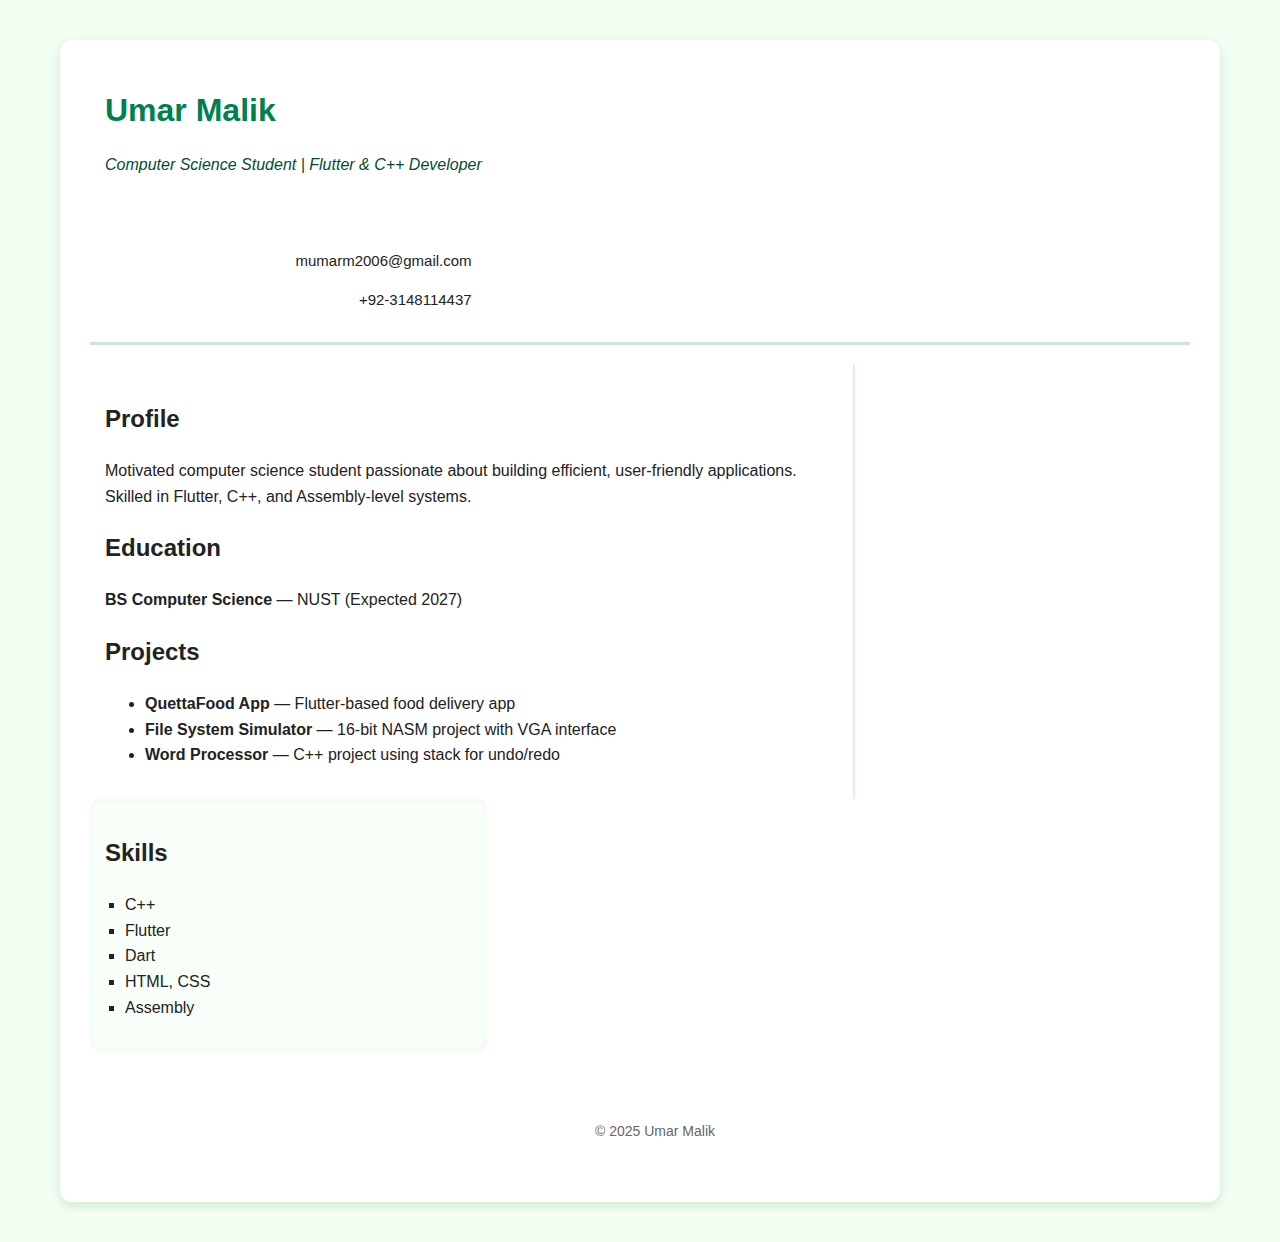
<file: index.html>
<!DOCTYPE html>
<html lang="en">
<head>
  <meta charset="UTF-8">
  <meta name="viewport" content="width=device-width, initial-scale=1.0">
  <title>Umar Malik - Resume</title>
  <link rel="stylesheet" href="lab5.css">
</head>

<body>
  <div class="container">
    <!-- Header Section -->
    <header class="row header">
      <div class="col-8 col-md-6">
        <h1>Umar Malik</h1>
        <p><em>Computer Science Student | Flutter & C++ Developer</em></p>
      </div>
      <div class="col-4 col-md-6 contact">
        <p>mumarm2006@gmail.com</p>
        <p>+92-3148114437</p>
      </div>
    </header>

    <!-- Main Content -->
    <section class="row">
      <!-- Left Column -->
      <div class="col-8 col-md-8 left">
        <h2>Profile</h2>
        <p>Motivated computer science student passionate about building efficient, user-friendly applications. Skilled in Flutter, C++, and Assembly-level systems.</p>

        <h2>Education</h2>
        <p><strong>BS Computer Science</strong> — NUST (Expected 2027)</p>

        <h2>Projects</h2>
        <ul>
          <li><strong>QuettaFood App</strong> — Flutter-based food delivery app</li>
          <li><strong>File System Simulator</strong> — 16-bit NASM project with VGA interface</li>
          <li><strong>Word Processor</strong> — C++ project using stack for undo/redo</li>
        </ul>
      </div>

      <!-- Right Column -->
      <aside class="col-4 col-md-4 right">
        <h2>Skills</h2>
        <ul>
          <li>C++</li>
          <li>Flutter</li>
          <li>Dart</li>
          <li>HTML, CSS</li>
          <li>Assembly</li>
        </ul>
      </aside>
    </section>

    <!-- Footer -->
    <footer class="row">
      <div class="col-12">
        <p>© 2025 Umar Malik</p>
      </div>
    </footer>
  </div>
</body>
</html>
</file>
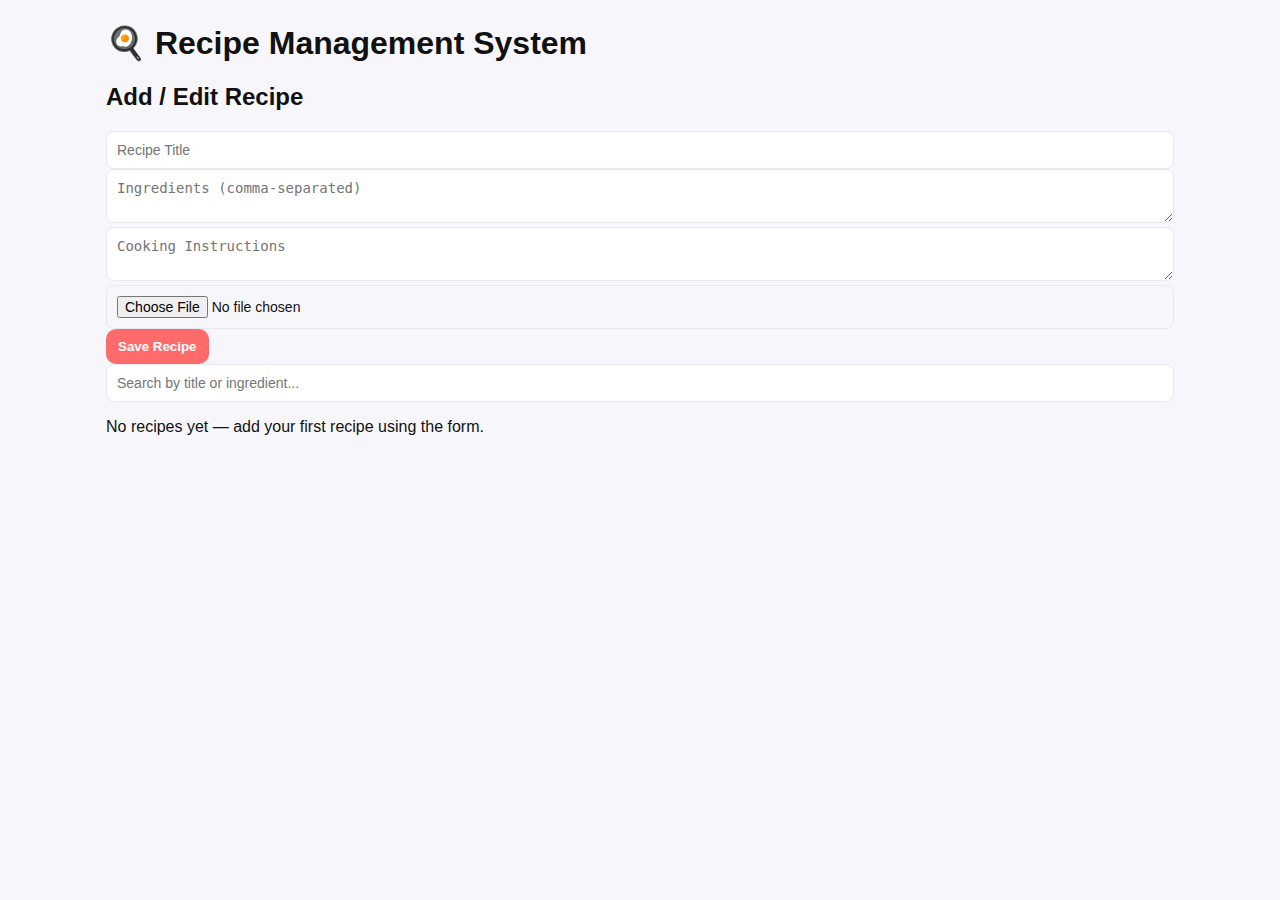
<file: recipes/index.html>
<!DOCTYPE html>
<html lang="en">
<head>
  <meta charset="UTF-8">
  <meta name="viewport" content="width=device-width, initial-scale=1.0">
  <title>Recipe Management System</title>
  <link rel="stylesheet" href="style.css">
</head>
<body>
  <div class="container">
    <h1>🍳 Recipe Management System</h1>

    <!-- Add Recipe Form -->
    <form id="recipe-form">
      <h2>Add / Edit Recipe</h2>
      <input type="text" id="title" placeholder="Recipe Title" required>
      <textarea id="ingredients" placeholder="Ingredients (comma-separated)" required></textarea>
      <textarea id="instructions" placeholder="Cooking Instructions" required></textarea>
      <input type="file" id="image" accept="image/*">
      <button type="submit">Save Recipe</button>
    </form>

    <!-- Search -->
    <input type="text" id="search" placeholder="Search by title or ingredient..." />

    <!-- Recipe List -->
    <div id="recipe-list"></div>

    <!-- Pagination -->
    <div id="pagination" class="pagination"></div>
  </div>

  <script src="sxript.js"></script>
</body>
</html>
</file>
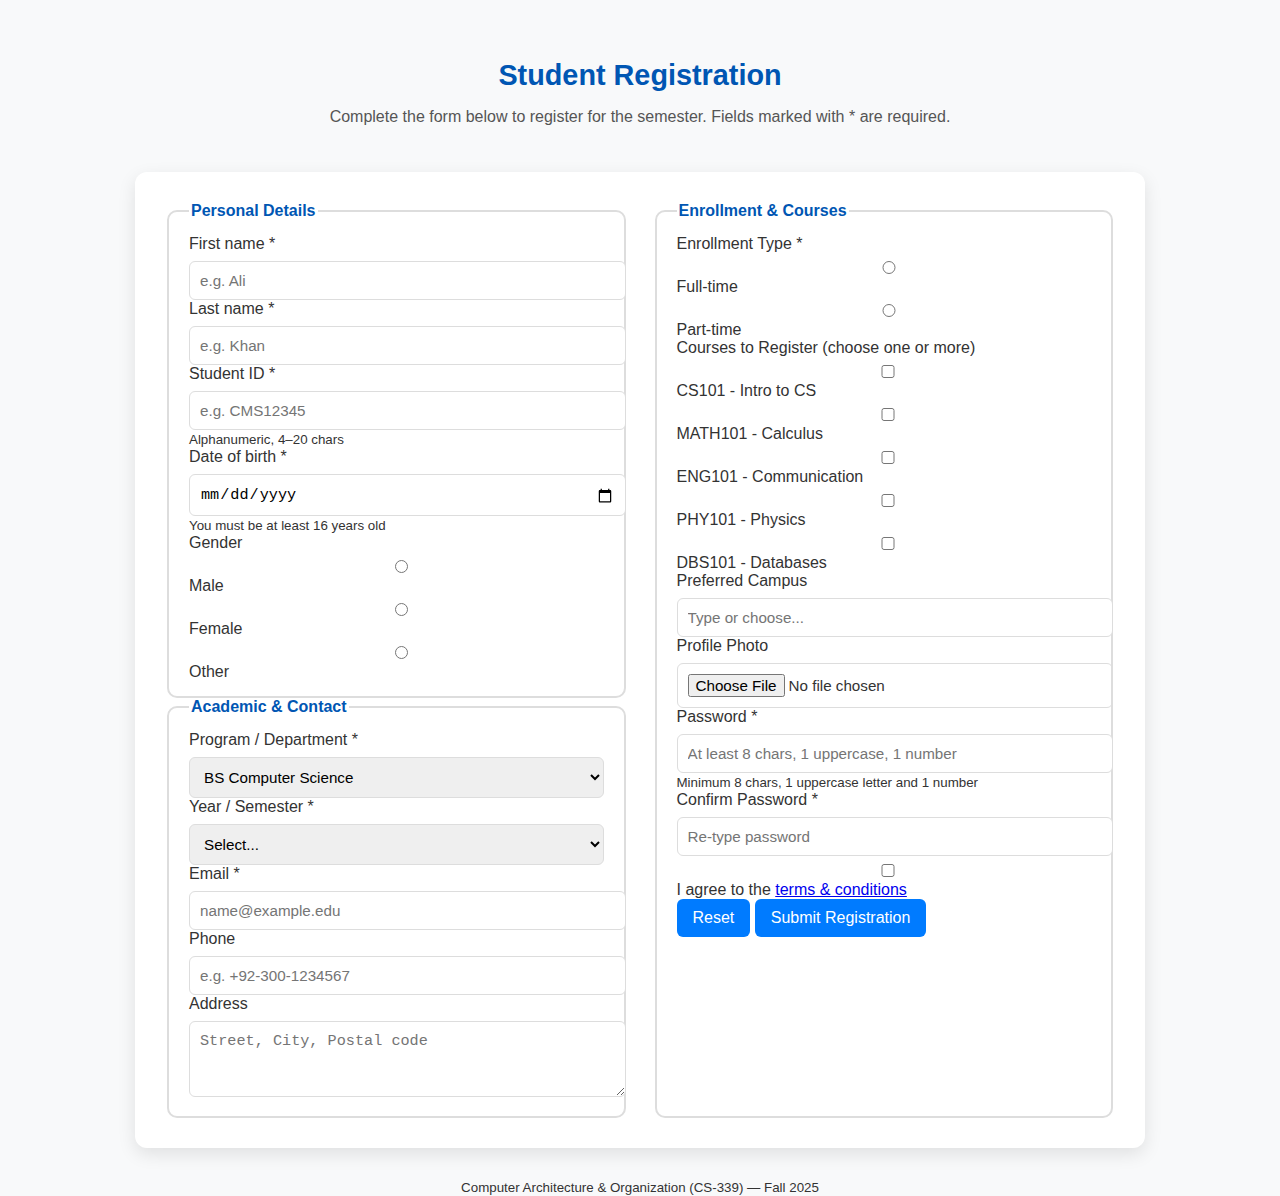
<file: studentregistration/index.html>
<!doctype html>
<html lang="en">
<head>
  <meta charset="utf-8">
  <meta name="viewport" content="width=device-width,initial-scale=1">
  <title>Student Registration Form</title>
  <link rel="stylesheet" href="styles.css">
  
</head>
<body>
  <header class="site-header">
    <h1>Student Registration</h1>
    <p class="lead">Complete the form below to register for the semester. Fields marked with <span aria-hidden="true">*</span> are required.</p>
  </header>

  <main>
   
    <form class="card" action="#" method="post" novalidate>

      <div class="form-grid">
       
        <fieldset>
          <legend>Personal Details</legend>

          <div class="field-row">
            <label for="firstName">First name <span class="required">*</span></label>
            <input id="firstName" name="firstName" type="text" required placeholder="e.g. Ali" autocomplete="given-name">
          </div>

          <div class="field-row">
            <label for="lastName">Last name <span class="required">*</span></label>
            <input id="lastName" name="lastName" type="text" required placeholder="e.g. Khan" autocomplete="family-name">
          </div>

          <div class="field-row">
            <label for="studentId">Student ID <span class="required">*</span></label>
            <input id="studentId" name="studentId" type="text" pattern="[A-Za-z0-9-]{4,20}" title="Alphanumeric, 4-20 characters" required placeholder="e.g. CMS12345">
            <small id="sid-help" class="hint">Alphanumeric, 4–20 chars</small>
          </div>

          <div class="field-row">
            <label for="dob">Date of birth <span class="required">*</span></label>
            <input id="dob" name="dob" type="date" required aria-describedby="dob-help">
            <small id="dob-help" class="hint">You must be at least 16 years old</small>
          </div>

          <div class="field-row">
            <label>Gender</label>
            <div class="inline-group" role="radiogroup" aria-labelledby="gender-label">
              <label><input type="radio" name="gender" value="male"> Male</label>
              <label><input type="radio" name="gender" value="female"> Female</label>
              <label><input type="radio" name="gender" value="other"> Other</label>
            </div>
          </div>

        </fieldset>

        
        <fieldset>
          <legend>Academic & Contact</legend>

          <div class="field-row">
            <label for="program">Program / Department <span class="required">*</span></label>
            <select id="program" name="program" required>
              <optgroup label="Computer Science">
                <option value="cs-bs">BS Computer Science</option>
                <option value="cs-ms">MS Computer Science</option>
              </optgroup>
              <optgroup label="Engineering">
                <option value="ee-bs">BS Electrical Engineering</option>
                <option value="me-bs">BS Mechanical Engineering</option>
              </optgroup>
              <optgroup label="Business">
                <option value="bs-bba">BBA</option>
                <option value="ms-mba">MBA</option>
              </optgroup>
            </select>
          </div>

          <div class="field-row">
            <label for="year">Year / Semester <span class="required">*</span></label>
            <select id="year" name="year" required>
              <option value="">Select...</option>
              <option>1 / Fall</option>
              <option>1 / Spring</option>
              <option>2 / Fall</option>
              <option>2 / Spring</option>
              <option>3 / Fall</option>
              <option>3 / Spring</option>
              <option>4 / Fall</option>
              <option>4 / Spring</option>
            </select>
          </div>

          <div class="field-row">
            <label for="email">Email <span class="required">*</span></label>
            <input id="email" name="email" type="email" required placeholder="name@example.edu" autocomplete="email">
          </div>

          <div class="field-row">
            <label for="phone">Phone</label>
            <input id="phone" name="phone" type="tel" placeholder="e.g. +92-300-1234567" pattern="[+0-9 \-()]{7,20}">
          </div>

          <div class="field-row fullwidth">
            <label for="address">Address</label>
            <textarea id="address" name="address" rows="3" placeholder="Street, City, Postal code"></textarea>
          </div>

        </fieldset>
      </div>

      <fieldset>
        <legend>Enrollment & Courses</legend>

        <div class="field-row">
          <label>Enrollment Type <span class="required">*</span></label>
          <label><input type="radio" name="enrollType" value="full" required> Full-time</label>
          <label><input type="radio" name="enrollType" value="part"> Part-time</label>
        </div>

        <div class="field-row">
          <label>Courses to Register (choose one or more)</label>
          <div class="checkbox-grid">
            <label><input type="checkbox" name="courses" value="cs101"> CS101 - Intro to CS</label>
            <label><input type="checkbox" name="courses" value="math101"> MATH101 - Calculus</label>
            <label><input type="checkbox" name="courses" value="eng101"> ENG101 - Communication</label>
            <label><input type="checkbox" name="courses" value="phy101"> PHY101 - Physics</label>
            <label><input type="checkbox" name="courses" value="dbs101"> DBS101 - Databases</label>
          </div>
        </div>

        <div class="field-row">
          <label for="campus">Preferred Campus</label>
          <input id="campus" name="campus" list="campus-list" placeholder="Type or choose...">
          <datalist id="campus-list">
            <option value="Islamabad Campus">
            <option value="Karachi Campus">
            <option value="Lahore Campus">
            <option value="Virtual / Online">
          </datalist>
        </div>

        <div class="field-row">
          <label for="photo">Profile Photo</label>
          <input id="photo" name="photo" type="file" accept="image/*">
        </div>

        <div class="field-row">
          <label for="password">Password <span class="required">*</span></label>
          <input id="password" name="password" type="password" required pattern="(?=.{8,})(?=.*[A-Z])(?=.*[0-9]).*" aria-describedby="pw-help" placeholder="At least 8 chars, 1 uppercase, 1 number">
          <small id="pw-help" class="hint">Minimum 8 chars, 1 uppercase letter and 1 number</small>
        </div>

        <div class="field-row">
          <label for="confirm">Confirm Password <span class="required">*</span></label>
          <input id="confirm" name="confirm" type="password" required placeholder="Re-type password">
        </div>

        <div class="field-row">
          <label class="checkbox-inline"><input id="agree" name="agree" type="checkbox" required> I agree to the <a href="#">terms & conditions</a></label>
        </div>

        <div class="button-row">
          <button type="reset" class="btn secondary">Reset</button>
          <button type="submit" class="btn primary">Submit Registration</button>
        </div>

      </fieldset>

    </form>
  </main>

  <footer class="site-footer">
    <small>Computer Architecture &amp; Organization (CS-339) — Fall 2025</small>
  </footer>
</body>
</html>
</file>
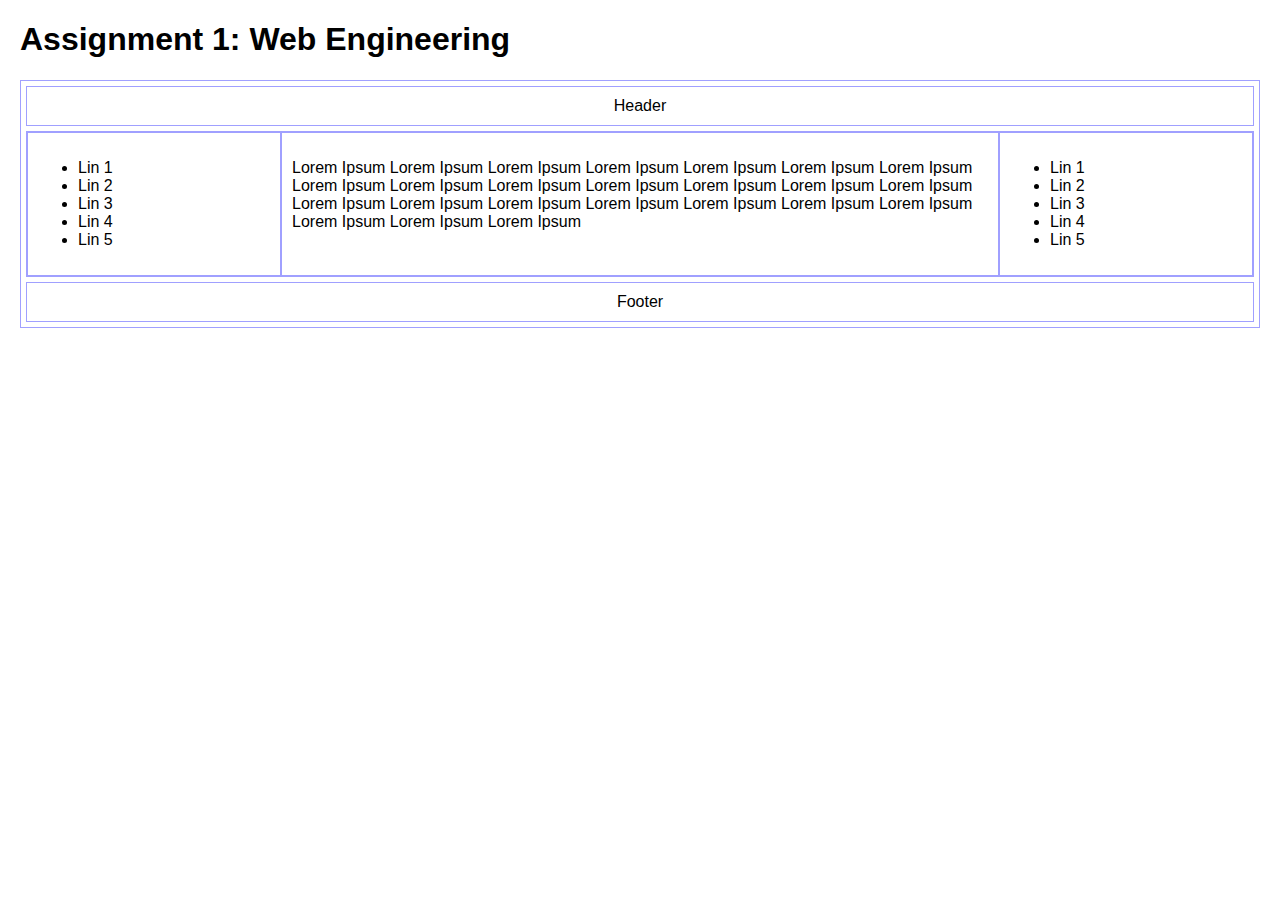
<file: assignment1.html>
<!DOCTYPE html>
<html lang="en">
<head>
  <meta charset="UTF-8">
  <meta name="viewport" content="width=device-width, initial-scale=1.0">
  <title>3 Column Layout</title>

  <style>
    body {
      font-family: Arial, sans-serif;
      margin: 20px;
    }

    .deadline {
      color: black;
    }

    .deadline span {
      color: red;
      font-weight: bold;
    }

    .container {
      border: 1px solid #a0a0ff;
      padding: 5px;
    }

    header, footer {
      border: 1px solid #a0a0ff;
      text-align: center;
      padding: 10px;
    }

    .main {
      display: flex;
      border: 1px solid #a0a0ff;
      margin: 5px 0;
    }

    .left, .right {
      width: 20%;
      border: 1px solid #a0a0ff;
      padding: 10px;
    }

    .content {
      width: 60%;
      border: 1px solid #a0a0ff;
      padding: 10px;
    }

    /* Responsive layout for small screens */
    @media (max-width: 768px) {
      .main {
        flex-direction: column;
      }
      .left, .content, .right {
        width: 100%;
      }
    }
  </style>
</head>
<body>
  <h1 class="Assignment 1:">Assignment 1: <span>Web Engineering</span></h1>

  <div class="container">
    <header>Header</header>

    <div class="main">
      <aside class="left">
        <ul>
          <li>Lin 1</li>
          <li>Lin 2</li>
          <li>Lin 3</li>
          <li>Lin 4</li>
          <li>Lin 5</li>
        </ul>
      </aside>

      <section class="content">
        <p>
          Lorem Ipsum Lorem Ipsum Lorem Ipsum Lorem Ipsum Lorem Ipsum Lorem Ipsum
          Lorem Ipsum Lorem Ipsum Lorem Ipsum Lorem Ipsum Lorem Ipsum Lorem Ipsum
          Lorem Ipsum Lorem Ipsum Lorem Ipsum Lorem Ipsum Lorem Ipsum Lorem Ipsum
          Lorem Ipsum Lorem Ipsum Lorem Ipsum Lorem Ipsum Lorem Ipsum Lorem Ipsum
        </p>
      </section>

      <aside class="right">
        <ul>
          <li>Lin 1</li>
          <li>Lin 2</li>
          <li>Lin 3</li>
          <li>Lin 4</li>
          <li>Lin 5</li>
        </ul>
      </aside>
    </div>

    <footer>Footer</footer>
  </div>
</body>
</html>
</file>
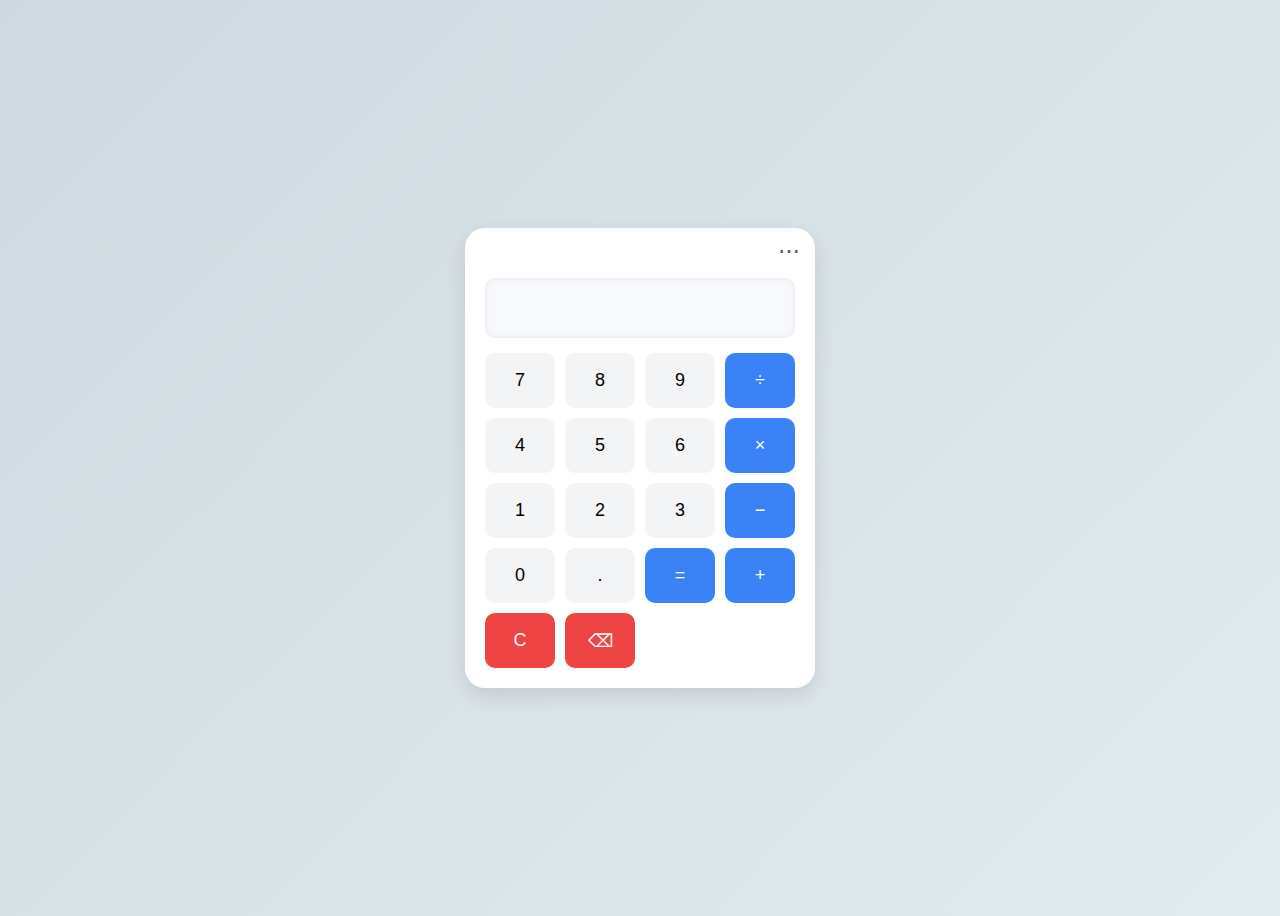
<file: calculator.html>
<!DOCTYPE html>
<html lang="en">
<head>
  <meta charset="UTF-8">
  <meta name="viewport" content="width=device-width, initial-scale=1.0">
  <title>Smart Web Calculator</title>
  <style>
    * {
      box-sizing: border-box;
    }

    body {
      background: linear-gradient(135deg, #cfd9df, #e2ebf0);
      height: 100vh;
      display: flex;
      align-items: center;
      justify-content: center;
      font-family: "Poppins", sans-serif;
    }

    .calculator {
      background: #ffffff;
      border-radius: 20px;
      box-shadow: 0px 8px 20px rgba(0,0,0,0.1);
      width: 350px;
      padding: 20px;
      position: relative;
      transition: 0.3s;
    }

    .menu {
      position: absolute;
      top: 10px;
      right: 15px;
      font-size: 22px;
      cursor: pointer;
      color: #555;
    }

    .submenu {
      display: none;
      position: absolute;
      top: 35px;
      right: 10px;
      background: #fff;
      border: 1px solid #ddd;
      border-radius: 10px;
      box-shadow: 0 4px 10px rgba(0,0,0,0.1);
      overflow: hidden;
      z-index: 10;
      animation: fadeIn 0.3s ease;
    }

    @keyframes fadeIn {
      from {opacity: 0; transform: translateY(-5px);}
      to {opacity: 1; transform: translateY(0);}
    }

    .submenu a {
      display: block;
      padding: 10px 15px;
      text-decoration: none;
      color: #333;
      font-size: 14px;
    }

    .submenu a:hover {
      background: #f3f4f6;
    }

    .display {
      width: 100%;
      height: 60px;
      font-size: 28px;
      text-align: right;
      padding: 10px;
      border: none;
      border-radius: 10px;
      background: #f7f9fc;
      color: #222;
      margin-top: 30px;
      margin-bottom: 15px;
      box-shadow: inset 0 0 5px rgba(0,0,0,0.1);
    }

    .buttons {
      display: grid;
      grid-template-columns: repeat(4, 1fr);
      gap: 10px;
    }

    button {
      border: none;
      height: 55px;
      font-size: 18px;
      border-radius: 10px;
      cursor: pointer;
      transition: 0.2s;
    }

    button.number {
      background: #f3f4f6;
    }

    button.operator {
      background: #3b82f6;
      color: white;
    }

    button.action {
      background: #ef4444;
      color: white;
    }

    button:hover {
      transform: scale(1.05);
      opacity: 0.9;
    }

    /* Scientific mode */
    .scientific {
      display: none;
      grid-template-columns: repeat(4, 1fr);
      gap: 10px;
      margin-top: 10px;
    }

    .scientific button {
      background: #6b7280;
      color: white;
    }
  </style>
</head>
<body>

  <div class="calculator">
    <div class="menu" id="menu">⋯</div>
    <div class="submenu" id="submenu">
      <a href="#" id="scientificMode">Scientific Mode</a>
      <a href="#" id="unitConversion">Unit Conversion</a>
      <a href="#" id="currencyConversion">Currency Conversion</a>
    </div>

    <input type="text" id="display" class="display" readonly>

    <div class="buttons">
      <button class="number" onclick="append('7')">7</button>
      <button class="number" onclick="append('8')">8</button>
      <button class="number" onclick="append('9')">9</button>
      <button class="operator" onclick="append('/')">÷</button>

      <button class="number" onclick="append('4')">4</button>
      <button class="number" onclick="append('5')">5</button>
      <button class="number" onclick="append('6')">6</button>
      <button class="operator" onclick="append('*')">×</button>

      <button class="number" onclick="append('1')">1</button>
      <button class="number" onclick="append('2')">2</button>
      <button class="number" onclick="append('3')">3</button>
      <button class="operator" onclick="append('-')">−</button>

      <button class="number" onclick="append('0')">0</button>
      <button class="number" onclick="append('.')">.</button>
      <button class="operator" onclick="calculate()">=</button>
      <button class="operator" onclick="append('+')">+</button>

      <button class="action" onclick="clearDisplay()">C</button>
      <button class="action" onclick="backspace()">⌫</button>
    </div>

    <div class="scientific" id="scientific">
      <button onclick="scientificOp('sqrt')">√</button>
      <button onclick="scientificOp('pow')">x²</button>
      <button onclick="scientificOp('sin')">sin</button>
      <button onclick="scientificOp('cos')">cos</button>
      <button onclick="scientificOp('tan')">tan</button>
      <button onclick="scientificOp('log')">log</button>
      <button onclick="scientificOp('exp')">exp</button>
      <button onclick="scientificOp('pi')">π</button>
    </div>
  </div>

  <script>
    const display = document.getElementById('display');
    const submenu = document.getElementById('submenu');
    const menu = document.getElementById('menu');
    const sciPanel = document.getElementById('scientific');

    // Toggle menu
    menu.addEventListener('click', () => {
      submenu.style.display = submenu.style.display === 'block' ? 'none' : 'block';
    });

    // Close submenu if clicked outside
    document.addEventListener('click', e => {
      if (!menu.contains(e.target) && !submenu.contains(e.target)) {
        submenu.style.display = 'none';
      }
    });

    // Calculator core
    function append(val) { display.value += val; }
    function clearDisplay() { display.value = ''; }
    function backspace() { display.value = display.value.slice(0, -1); }
    function calculate() {
      try {
        display.value = eval(display.value);
      } catch {
        display.value = 'Error';
      }
    }

    // Scientific Mode
    document.getElementById('scientificMode').addEventListener('click', () => {
      sciPanel.style.display = sciPanel.style.display === 'grid' ? 'none' : 'grid';
      submenu.style.display = 'none';
    });

    function scientificOp(op) {
      const val = parseFloat(display.value) || 0;
      let result = 0;
      switch (op) {
        case 'sqrt': result = Math.sqrt(val); break;
        case 'pow': result = Math.pow(val, 2); break;
        case 'sin': result = Math.sin(val * Math.PI / 180); break;
        case 'cos': result = Math.cos(val * Math.PI / 180); break;
        case 'tan': result = Math.tan(val * Math.PI / 180); break;
        case 'log': result = Math.log10(val); break;
        case 'exp': result = Math.exp(val); break;
        case 'pi': display.value += Math.PI.toFixed(5); return;
      }
      display.value = result;
    }

    // Unit conversion
    document.getElementById('unitConversion').addEventListener('click', () => {
      const choice = prompt("Choose conversion:\n1. Meters → KM\n2. Celsius → Fahrenheit");
      const val = parseFloat(display.value) || 0;
      if (choice == 1) display.value = (val / 1000).toFixed(3) + " km";
      else if (choice == 2) display.value = ((val * 9/5) + 32).toFixed(1) + " °F";
      submenu.style.display = 'none';
    });

    // Currency conversion
    document.getElementById('currencyConversion').addEventListener('click', () => {
      const rate = parseFloat(prompt("Enter conversion rate (e.g., USD to PKR):"));
      const val = parseFloat(display.value) || 0;
      if (!isNaN(rate)) display.value = (val * rate).toFixed(2);
      submenu.style.display = 'none';
    });
  </script>
</body>
</html>
</file>
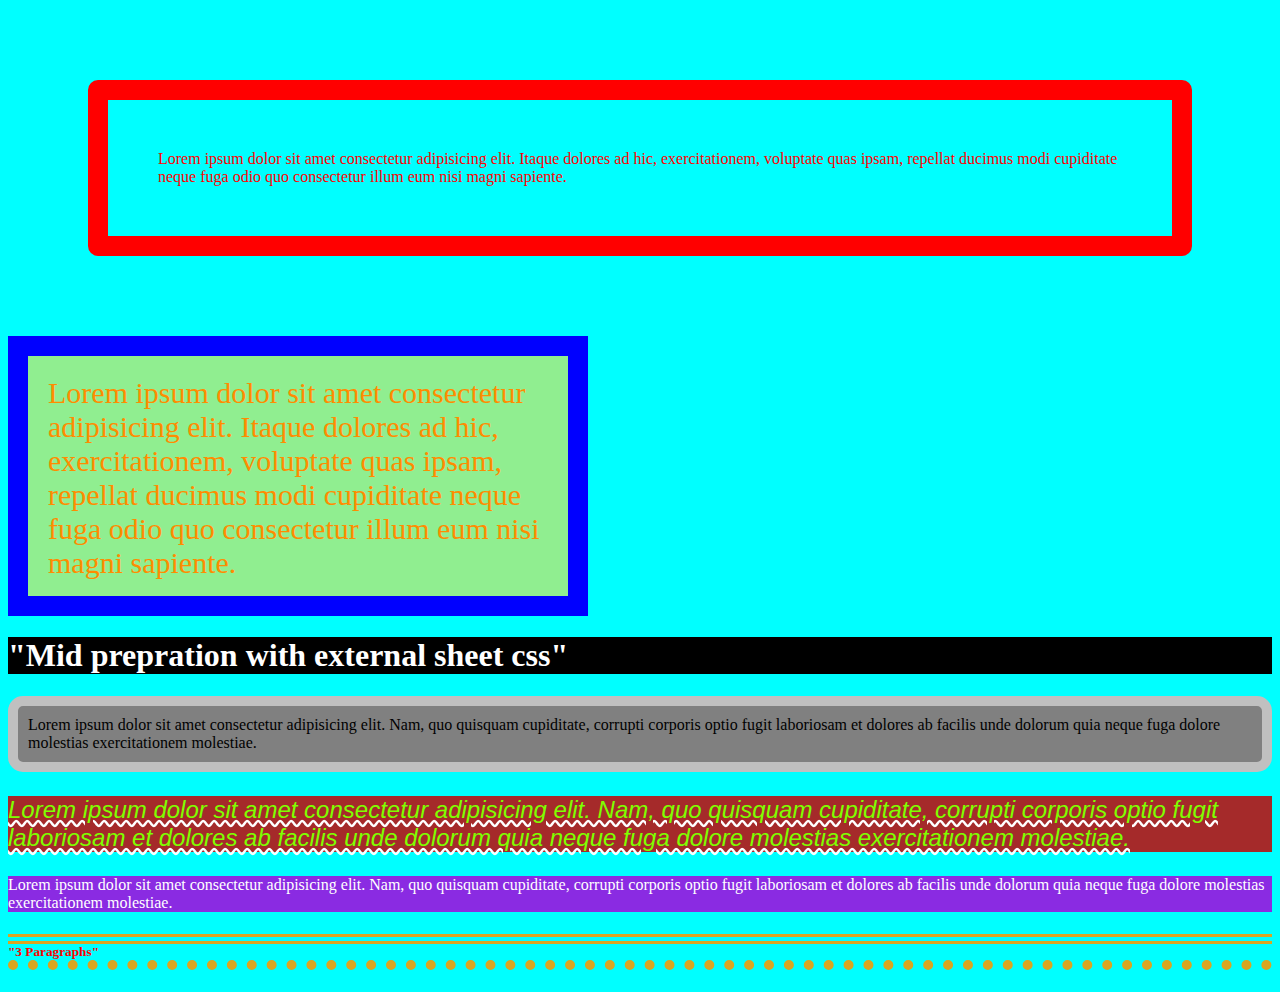
<file: indexs.html>
<!DOCTYPE html>
<html lang="en">
<head>
    <meta charset="UTF-8">
    <meta name="viewport" content="width=device-width, initial-scale=1.0">
    <title>Document</title>
    <link rel="stylesheet" href="style1.css" >
</head>
<body>

    <div id="box1"> Lorem ipsum dolor sit amet consectetur adipisicing elit. Itaque dolores ad hic, exercitationem, voluptate quas ipsam, repellat ducimus modi cupiditate neque fuga odio quo consectetur illum eum nisi magni sapiente.</div>
    <div id="box2"> Lorem ipsum dolor sit amet consectetur adipisicing elit. Itaque dolores ad hic, exercitationem, voluptate quas ipsam, repellat ducimus modi cupiditate neque fuga odio quo consectetur illum eum nisi magni sapiente.</div>
    
    <h1>"Mid prepration with external sheet css"</h1>
    <p id="p1">Lorem ipsum dolor sit amet consectetur adipisicing elit. Nam, quo quisquam cupiditate, corrupti corporis optio fugit laboriosam et dolores ab facilis unde dolorum quia neque fuga dolore molestias exercitationem molestiae.</p>
    <p class="para">Lorem ipsum dolor sit amet consectetur adipisicing elit. Nam, quo quisquam cupiditate, corrupti corporis optio fugit laboriosam et dolores ab facilis unde dolorum quia neque fuga dolore molestias exercitationem molestiae.</p>
    <p>Lorem ipsum dolor sit amet consectetur adipisicing elit. Nam, quo quisquam cupiditate, corrupti corporis optio fugit laboriosam et dolores ab facilis unde dolorum quia neque fuga dolore molestias exercitationem molestiae.</p>
    <h5>"3 Paragraphs"</h5>
</body>
</html>
</file>
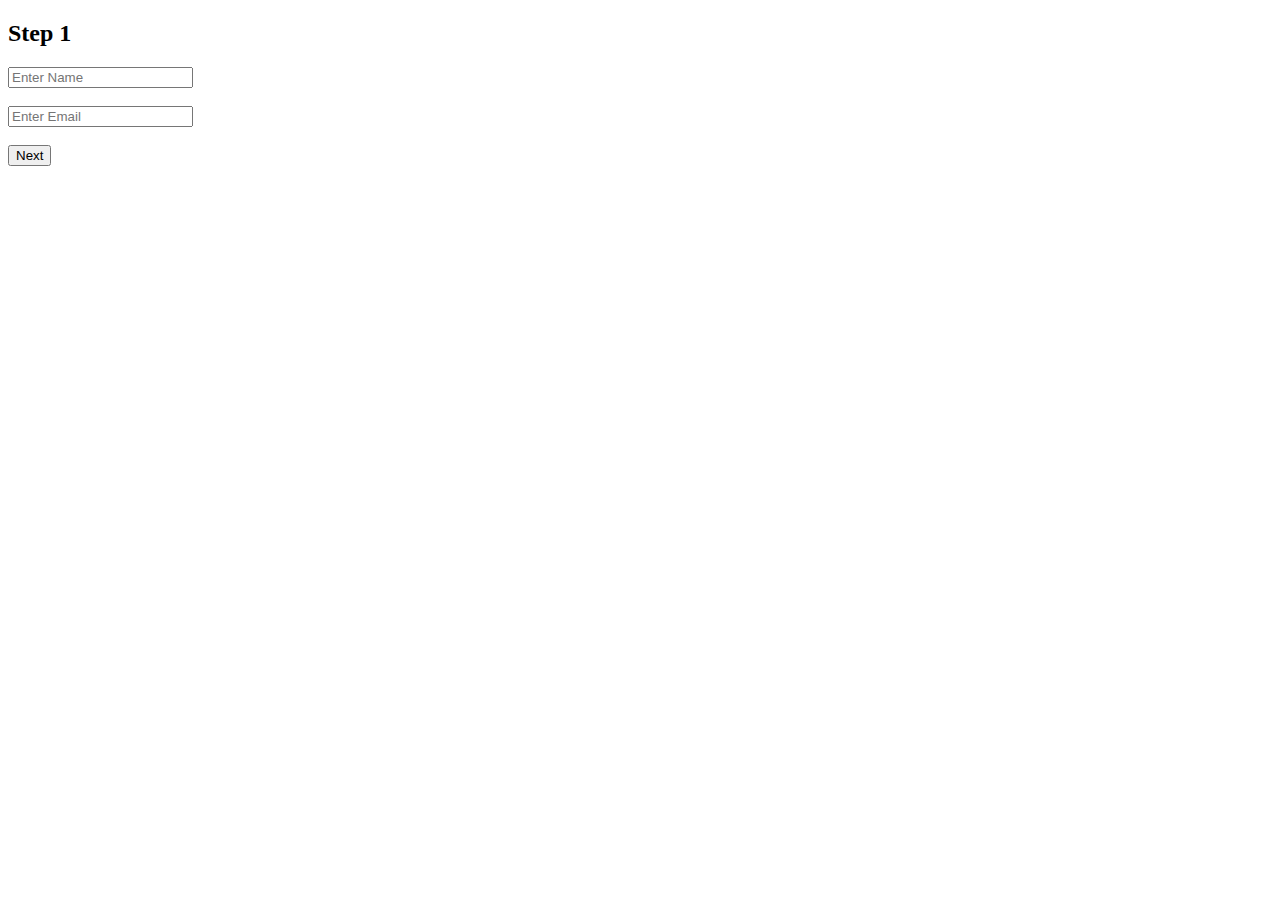
<file: lab13.html>
<!DOCTYPE html>
<html>
<head>
  <title>Multi Step Form</title>
  <style>
    .hidden { display: none; }
  </style>
</head>
<body>

<div id="step1">
  <h2>Step 1</h2>
  <input id="name" placeholder="Enter Name"><br><br>
  <input id="email" placeholder="Enter Email"><br><br>
  <button onclick="nextStep()">Next</button>
</div>

<div id="step2" class="hidden">
  <h2>Step 2</h2>
  <input id="username" placeholder="Enter Username"><br><br>
  <input id="password" placeholder="Enter Password"><br><br>
  <button onclick="prevStep()">Previous</button>
  <button onclick="nextStep()">Next</button>
</div>

<div id="step3" class="hidden">
  <h2>Step 3</h2>
  <div id="review"></div><br>
  <button onclick="prevStep()">Previous</button>
  <button onclick="handleSubmission()">Submit</button>
</div>

<script>
let currentStep = 1;

let formData = {
  name: "",
  email: "",
  username: "",
  password: ""
};

function showStep(n) {
  document.getElementById("step1").classList.add("hidden");
  document.getElementById("step2").classList.add("hidden");
  document.getElementById("step3").classList.add("hidden");
  document.getElementById("step" + n).classList.remove("hidden");
}

function validateStep(n) {
  if (n === 1) {
    let name = document.getElementById("name").value.trim();
    let email = document.getElementById("email").value.trim();
    if (name === "") return alert("Name cannot be empty"), false;
    if (!email.includes("@") || !email.includes(".")) return alert("Invalid email"), false;
    return true;
  }
  if (n === 2) {
    let u = document.getElementById("username").value.trim();
    let p = document.getElementById("password").value.trim();
    if (u.length < 5) return alert("Username must be 5+ characters"), false;
    if (p.length < 8) return alert("Password must be 8+ characters"), false;
    return true;
  }
  return true;
}

function nextStep() {
  if (!validateStep(currentStep)) return;

  if (currentStep === 2) {
    formData.name = document.getElementById("name").value;
    formData.email = document.getElementById("email").value;
    formData.username = document.getElementById("username").value;
    formData.password = document.getElementById("password").value;
    document.getElementById("review").innerHTML =
      "Name: " + formData.name + "<br>" +
      "Email: " + formData.email + "<br>" +
      "Username: " + formData.username;
  }

  currentStep++;
  showStep(currentStep);
}

function prevStep() {
  currentStep--;
  showStep(currentStep);
}

function submitApplication(data) {
  return new Promise(res => {
    setTimeout(() => {
      res({
        success: true,
        id: Math.random().toString(36).substring(2, 9)
      });
    }, 2000);
  });
}

async function handleSubmission() {
  let r = await submitApplication(formData);
  if (r.success) {
    document.getElementById("step3").innerHTML =
      "<h2>Submitted Successfully</h2>" +
      "Application ID: <b>" + r.id + "</b>";
  }
}

showStep(1);
</script>

</body>
</html>
</file>
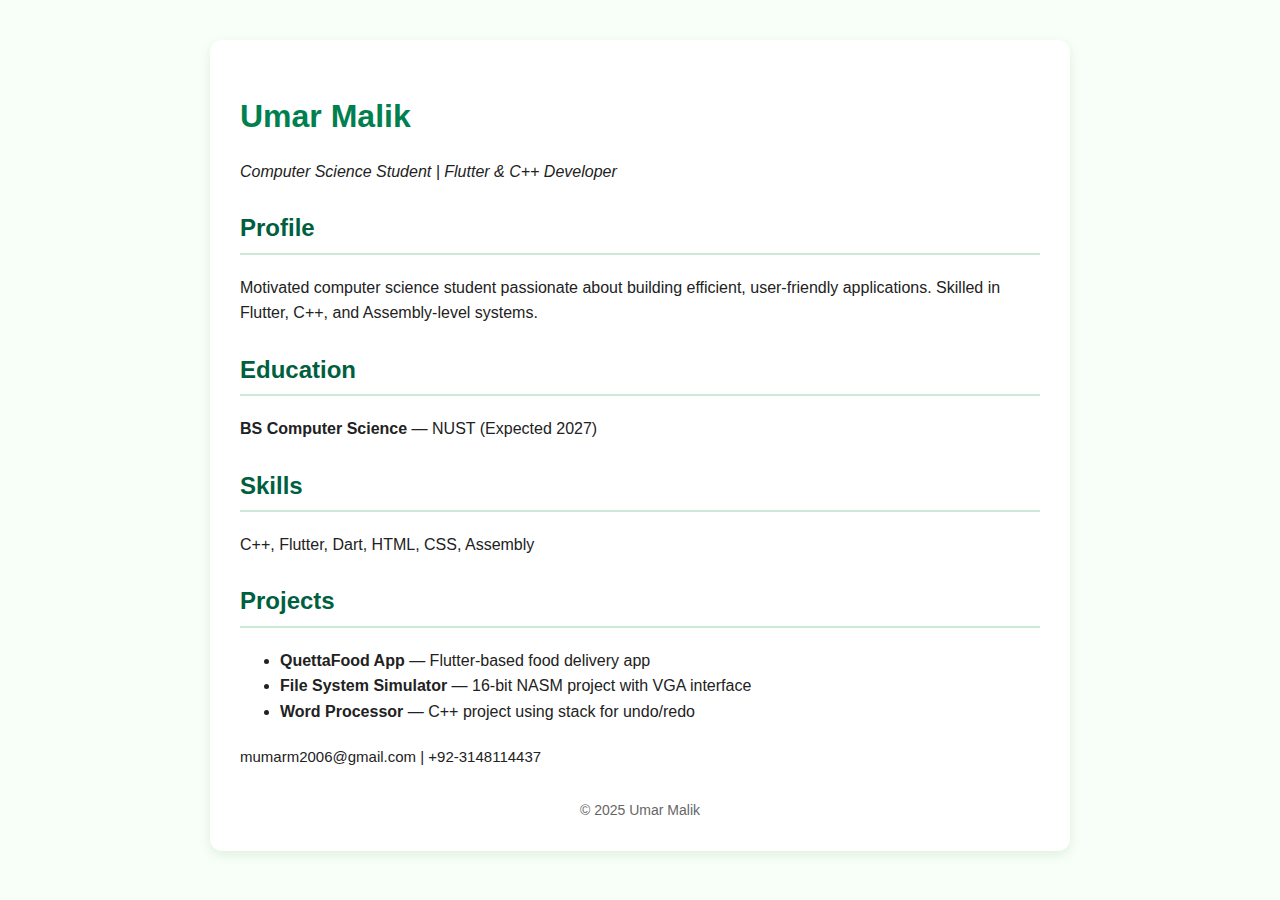
<file: lab4.html>
<!DOCTYPE html>
<html lang="en">
<head>
  <meta charset="UTF-8">
  <meta name="viewport" content="width=device-width, initial-scale=1.0">
  <title>Umar Malik - Resume</title>
  <link rel="stylesheet" href="lab4.css">
</head>

<body>
  <div class="container">
    <h1>Umar Malik</h1>
    <p><em>Computer Science Student | Flutter & C++ Developer</em></p>

    <h2>Profile</h2>
    <p>Motivated computer science student passionate about building efficient, user-friendly applications. Skilled in Flutter, C++, and Assembly-level systems.</p>

    <h2>Education</h2>
    <p><strong>BS Computer Science</strong> — NUST (Expected 2027)</p>

    <h2>Skills</h2>
    <p>C++, Flutter, Dart, HTML, CSS, Assembly</p>

    <h2>Projects</h2>
    <ul>
      <li><strong>QuettaFood App</strong> — Flutter-based food delivery app</li>
      <li><strong>File System Simulator</strong> — 16-bit NASM project with VGA interface</li>
      <li><strong>Word Processor</strong> — C++ project using stack for undo/redo</li>
    </ul>

    <div class="contact">
      <p>mumarm2006@gmail.com |  +92-3148114437</p>
    </div>

    <footer>© 2025 Umar Malik</footer>
  </div>
</body>
</html>
</file>
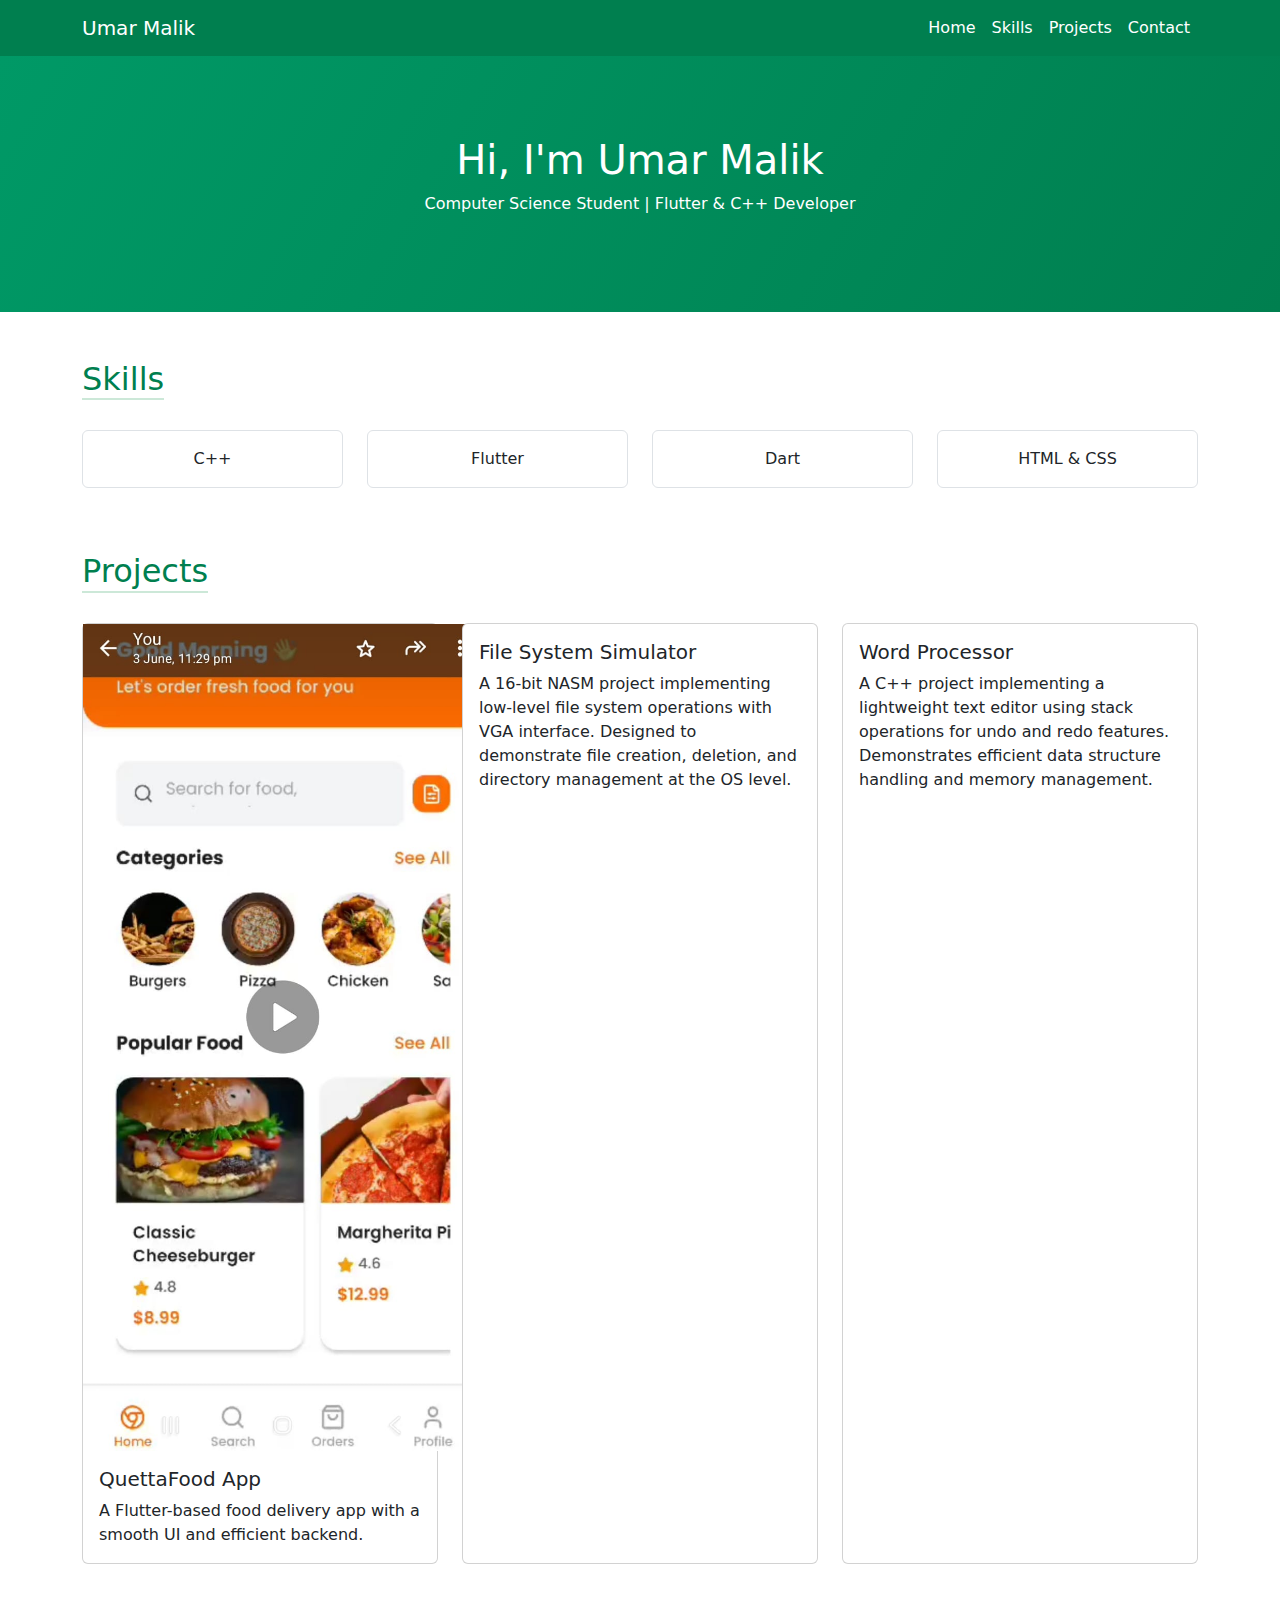
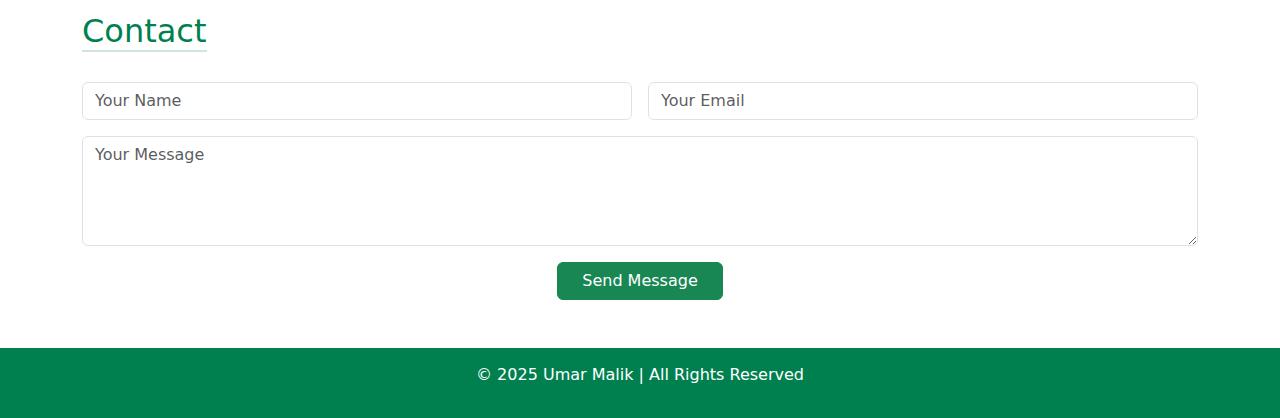
<file: lab6.html>
<!DOCTYPE html>
<html lang="en">
<head>
  <meta charset="UTF-8">
  <meta name="viewport" content="width=device-width, initial-scale=1.0">
  <title>Umar Malik - Portfolio</title>
  <link href="https://cdn.jsdelivr.net/npm/bootstrap@5.3.2/dist/css/bootstrap.min.css" rel="stylesheet">
  <style>
    body { scroll-behavior: smooth; }
    .navbar { background-color: #007f4f; }
    .navbar-brand, .nav-link { color: #fff !important; }
    .hero { background: linear-gradient(120deg, #009966, #007f4f); color: white; text-align: center; padding: 80px 20px; }
    .section-title { color: #007f4f; border-bottom: 2px solid #cce8d8; display: inline-block; margin-bottom: 30px; }
    footer { background: #007f4f; color: #fff; text-align: center; padding: 15px 0; margin-top: 40px; }
  </style>
</head>
<body>

  <!-- Navbar -->
  <nav class="navbar navbar-expand-lg">
    <div class="container">
      <a class="navbar-brand" href="#home">Umar Malik</a>
      <button class="navbar-toggler" type="button" data-bs-toggle="collapse" data-bs-target="#navbarNav">
        <span class="navbar-toggler-icon bg-light rounded"></span>
      </button>
      <div class="collapse navbar-collapse" id="navbarNav">
        <ul class="navbar-nav ms-auto">
          <li class="nav-item"><a class="nav-link" href="#home">Home</a></li>
          <li class="nav-item"><a class="nav-link" href="#skills">Skills</a></li>
          <li class="nav-item"><a class="nav-link" href="#projects">Projects</a></li>
          <li class="nav-item"><a class="nav-link" href="#contact">Contact</a></li>
        </ul>
      </div>
    </div>
  </nav>

  <!-- Hero Section -->
  <section id="home" class="hero">
    <h1>Hi, I'm Umar Malik</h1>
    <p>Computer Science Student | Flutter & C++ Developer</p>
  </section>

  <!-- Skills Section -->
  <section id="skills" class="container my-5">
    <h2 class="section-title">Skills</h2>
    <div class="row text-center">
      <div class="col-md-3 col-6 mb-3"><div class="p-3 border rounded">C++</div></div>
      <div class="col-md-3 col-6 mb-3"><div class="p-3 border rounded">Flutter</div></div>
      <div class="col-md-3 col-6 mb-3"><div class="p-3 border rounded">Dart</div></div>
      <div class="col-md-3 col-6 mb-3"><div class="p-3 border rounded">HTML & CSS</div></div>
    </div>
  </section>

  <!-- Projects Section -->
  <section id="projects" class="container my-5">
    <h2 class="section-title">Projects</h2>
    <div class="row g-4">

      
      <div class="col-md-4">
        <div class="card h-100">
          <img src="images/quetta food.jpg" alt="Quetta Food App" width="400">
          <div class="card-body">
            <h5 class="card-title">QuettaFood App</h5>
            <p class="card-text">A Flutter-based food delivery app with a smooth UI and efficient backend.</p>
          </div>
        </div>
      </div>

     
      <div class="col-md-4">
        <div class="card h-100">
          <div class="card-body">
            <h5 class="card-title">File System Simulator</h5>
            <p class="card-text">A 16-bit NASM project implementing low-level file system operations with VGA interface. Designed to demonstrate file creation, deletion, and directory management at the OS level.</p>
          </div>
        </div>
      </div>

      
      <div class="col-md-4">
        <div class="card h-100">
          <div class="card-body">
            <h5 class="card-title">Word Processor</h5>
            <p class="card-text">A C++ project implementing a lightweight text editor using stack operations for undo and redo features. Demonstrates efficient data structure handling and memory management.</p>
          </div>
        </div>
      </div>

    </div>
  </section>

  <!-- Contact Section -->
  <section id="contact" class="container my-5">
    <h2 class="section-title">Contact</h2>
    <form class="row g-3">
      <div class="col-md-6">
        <input type="text" class="form-control" placeholder="Your Name" required>
      </div>
      <div class="col-md-6">
        <input type="email" class="form-control" placeholder="Your Email" required>
      </div>
      <div class="col-12">
        <textarea class="form-control" rows="4" placeholder="Your Message" required></textarea>
      </div>
      <div class="col-12 text-center">
        <button type="submit" class="btn btn-success px-4">Send Message</button>
      </div>
    </form>
  </section>

  <!-- Footer -->
  <footer>
    <p>© 2025 Umar Malik | All Rights Reserved</p>
  </footer>

  <script src="https://cdn.jsdelivr.net/npm/bootstrap@5.3.2/dist/js/bootstrap.bundle.min.js"></script>
</body>
</html>
</file>
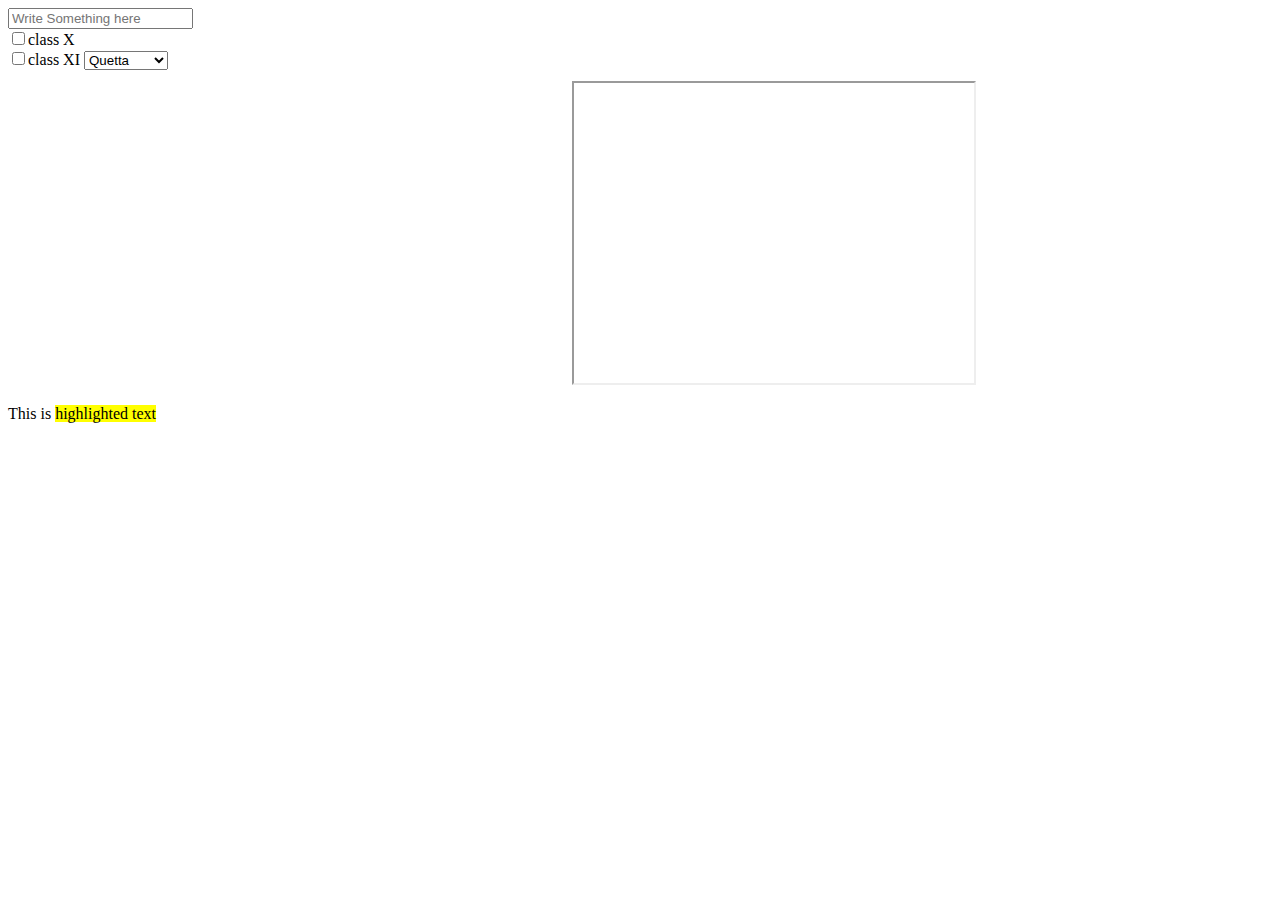
<file: practise.html>
<!DOCTYPE html>
<html lang="en">
<head>
    <meta charset="UTF-8">
    <meta name="viewport" content="width=device-width, initial-scale=1.0">
    <title>Html</title>
</head>
<body>
    <!-- <p>This is practise for mids</p>
    <h1><i><u>Hi</u></i></h1>
    <h2>Hi</h2>
    <h3>Hi</h3>
    <h4>Hi</h4>
    <h5>Hi</h5>
    <h6>Hi</h6>
    <br />
    <img src="./google.webp"  alt="Google" height="150" />
    <br />
    <b><big>Bold</big></b>
    <hr />
    <i><small>Italic</small></i>
    <br />
    <p><u><b>Underline</b></u></p>
    <br />
    <a href="https://google.com" target="_main">My first site</a>
    <hr />
    <header>
        <pre>
            <p>Home     Contact       About      Services </p>
        </pre>
    </header>
    <main>
       <section> Education  NUST (BSCS)</section>

       <section>Internship at CETQAP</section>

       <article>My story: </article>
       <aside>This is an ad</aside>

       <ol>
        <li>Apple</li>
        <ul>
            <li>Season: Winter</li>
            <li>Color: Red or Green</li>
        </ul>
        <li>Mango</li>
        <ul>
            <li>King of fruits</li>
            <li>100s of flavours</li>
        </ul>
       </ol>
       <table>
        <caption>Student Data</caption>
        <th>
        <tr>
            <th>Name</th>
            <th>CMS-ID:</th>
        </tr>
        </th>
        <tb>
        <tr>
            <td>Umar</td>
            <td>474125</td>
        </tr>
        </tb>
       </table>
    </main>
    <footer>
        <h4>Contact us at example.com</h4>
    </footer> -->
    <form action="/action.php">
        <input type="text" placeholder="Write Something here">
<br />
        <label for="1">
            <input type="checkbox" value="class X" name="class" id="1">class X
            <br />
            <label for="2">
            <input type="checkbox" value="class XI" name="class" id="2">class XI
        </label>
        </label>
        <Select name="City">
            <option value="Quetta">Quetta</option>
            <option value="Islamabad">Islamabad</option>
            <option value="Lahore">Lahore</option>
        </Select>
    </form>
    <iframe width="560" height="315" src="https://www.youtube.com/embed/lgG6EGb0gIo?si=Ile5g8HqWtK6dz-5" title="YouTube video player" frameborder="0" allow="accelerometer; autoplay; clipboard-write; encrypted-media; gyroscope; picture-in-picture; web-share" referrerpolicy="strict-origin-when-cross-origin" allowfullscreen></iframe>
    <iframe width="400" height="300" src="https://en.wikipedia.org/wiki/YouTube"></iframe>

    <p>This is <mark>highlighted text</mark></p>
</body>
</html>
</file>
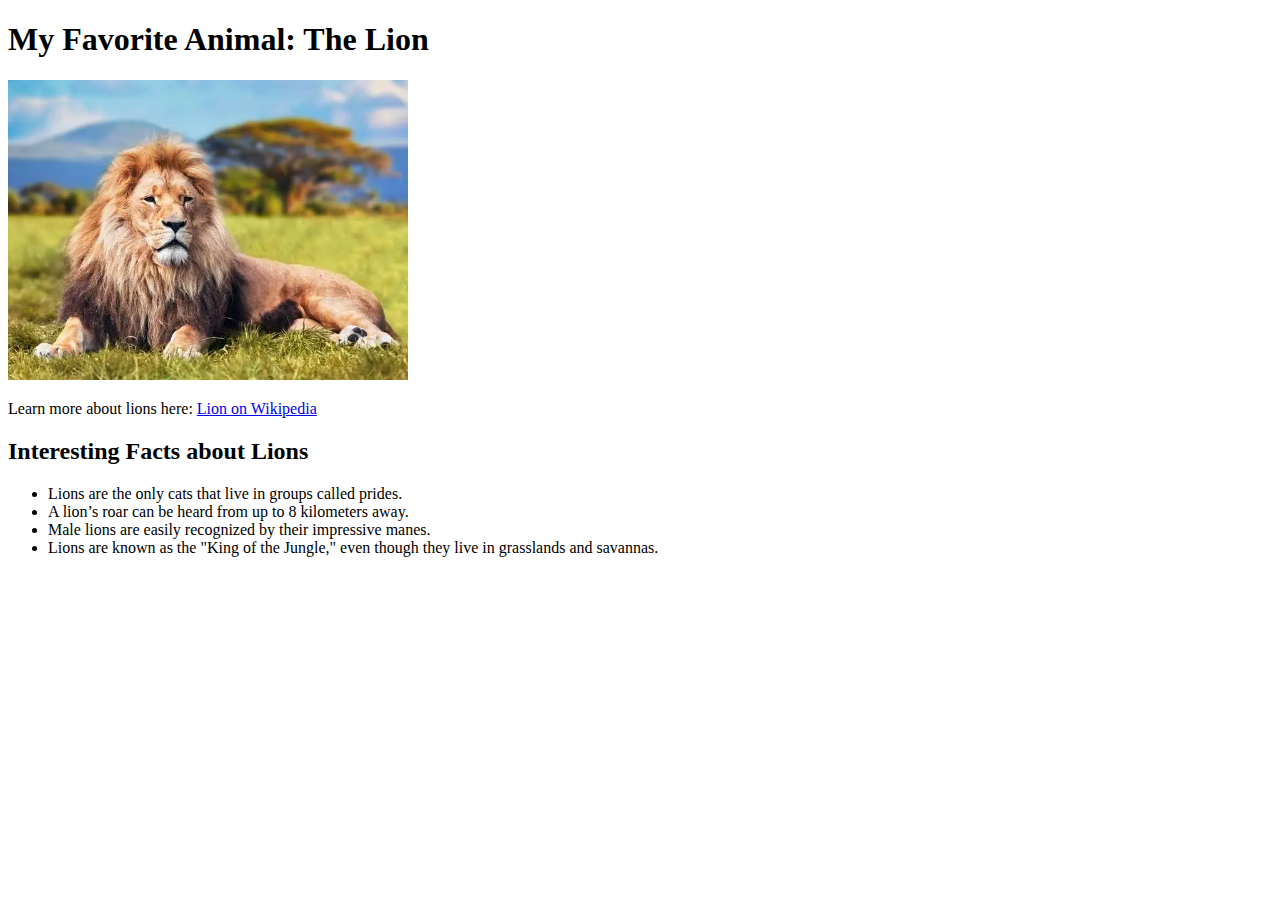
<file: task1.html>
<!DOCTYPE html>
<html>
<head>
    <title>My Favorite Animal</title>
</head>
<body>
    <h1>My Favorite Animal: The Lion</h1>

    <!-- Image of the animal -->
    <img src="lion.jpg" alt="Lion" width="400">

    <!-- Hyperlink to more information -->
    <p>
        Learn more about lions here: 
        <a href="https://en.wikipedia.org/wiki/Lion" target="_blank">Lion on Wikipedia</a>
    </p>

    <!-- List of facts -->
    <h2>Interesting Facts about Lions</h2>
    <ul>
        <li>Lions are the only cats that live in groups called prides.</li>
        <li>A lion’s roar can be heard from up to 8 kilometers away.</li>
        <li>Male lions are easily recognized by their impressive manes.</li>
        <li>Lions are known as the "King of the Jungle," even though they live in grasslands and savannas.</li>
    </ul>
</body>
</html>
</file>
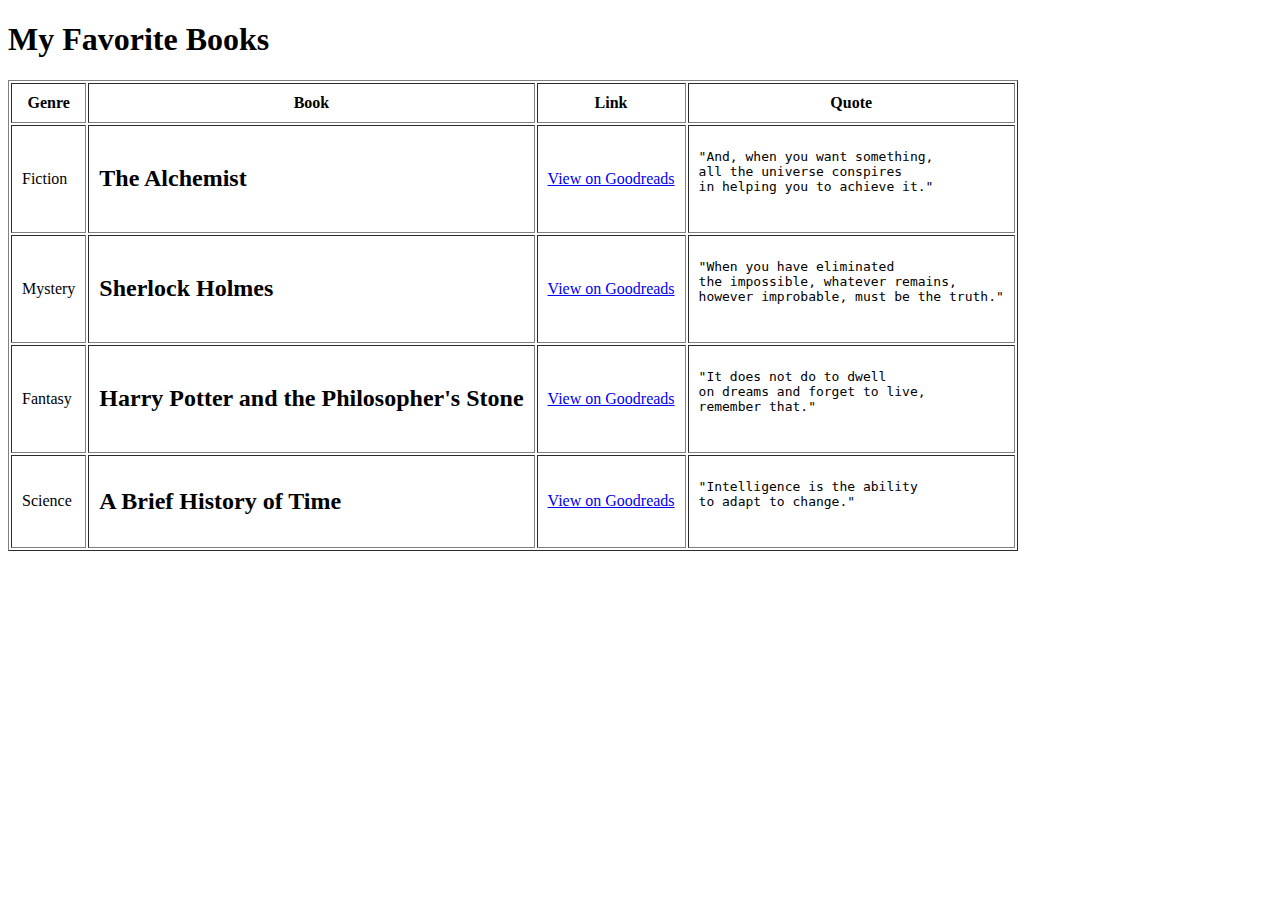
<file: task3.html>
<!DOCTYPE html>
<html>
<head>
    <title>My Favorite Books</title>
</head>
<body>
    <h1>My Favorite Books</h1>

    <table border="1" cellpadding="10">
        <tr>
            <th>Genre</th>
            <th>Book</th>
            <th>Link</th>
            <th>Quote</th>
        </tr>

        <!-- Fiction -->
        <tr>
            <td>Fiction</td>
            <td><h2>The Alchemist</h2></td>
            <td><a href="https://www.goodreads.com/book/show/865.The_Alchemist" target="_blank">View on Goodreads</a></td>
            <td>
                <pre>
"And, when you want something,
all the universe conspires
in helping you to achieve it."
                </pre>
            </td>
        </tr>

        <!-- Mystery -->
        <tr>
            <td>Mystery</td>
            <td><h2>Sherlock Holmes</h2></td>
            <td><a href="https://www.goodreads.com/series/49996-sherlock-holmes" target="_blank">View on Goodreads</a></td>
            <td>
                <pre>
"When you have eliminated
the impossible, whatever remains,
however improbable, must be the truth."
                </pre>
            </td>
        </tr>

        <!-- Fantasy -->
        <tr>
            <td>Fantasy</td>
            <td><h2>Harry Potter and the Philosopher's Stone</h2></td>
            <td><a href="https://www.goodreads.com/book/show/3.Harry_Potter_and_the_Sorcerer_s_Stone" target="_blank">View on Goodreads</a></td>
            <td>
                <pre>
"It does not do to dwell
on dreams and forget to live,
remember that."
                </pre>
            </td>
        </tr>

        <!-- Science -->
        <tr>
            <td>Science</td>
            <td><h2>A Brief History of Time</h2></td>
            <td><a href="https://www.goodreads.com/book/show/3869.A_Brief_History_of_Time" target="_blank">View on Goodreads</a></td>
            <td>
                <pre>
"Intelligence is the ability
to adapt to change."
                </pre>
            </td>
        </tr>
    </table>
</body>
</html>
</file>
<file: lab5.css>
/* ----------- Basic Styles ----------- */
body {
  font-family: 'Segoe UI', Arial, sans-serif;
  background-color: #f3fff3;
  color: #222;
  margin: 0;
  padding: 0;
  line-height: 1.6;
}

/* ----------- Container ----------- */
.container {
  max-width: 1100px;
  margin: 40px auto;
  background: #fff;
  padding: 30px;
  border-radius: 12px;
  box-shadow: 0 4px 12px rgba(0, 100, 0, 0.15);
}

/* ----------- 12 Column Grid ----------- */
.row {
  display: flex;
  flex-wrap: wrap;
}

[class*="col-"] {
  padding: 15px;
}

/* 12-column ratios */
.col-1 { flex: 0 0 8.33%; }
.col-2 { flex: 0 0 16.66%; }
.col-3 { flex: 0 0 25%; }
.col-4 { flex: 0 0 33.33%; }
.col-5 { flex: 0 0 41.66%; }
.col-6 { flex: 0 0 50%; }
.col-7 { flex: 0 0 58.33%; }
.col-8 { flex: 0 0 66.66%; }
.col-9 { flex: 0 0 75%; }
.col-10 { flex: 0 0 83.33%; }
.col-11 { flex: 0 0 91.66%; }
.col-12 { flex: 0 0 100%; }

/* Tablet */
@media (max-width: 992px) {
  .col-md-6 { flex: 0 0 50%; }
  .col-md-4 { flex: 0 0 33.33%; }
  .col-md-8 { flex: 0 0 66.66%; }
}

/* Mobile */
@media (max-width: 768px) {
  [class*="col-"], [class*="col-md-"] {
    flex: 0 0 100%;
  }
}

/* ----------- Header ----------- */
.header {
  border-bottom: 3px solid #cde8d2;
  margin-bottom: 20px;
}

h1 {
  color: #007f4f;
  margin: 0;
}

em {
  color: #004d33;
}

.contact {
  text-align: right;
  font-size: 15px;
  margin-top: 10px;
}

/* ----------- Content Areas ----------- */
.left {
  border-right: 2px solid #e0f0e0;
}

.right {
  background-color: #f8fff8;
  border-radius: 10px;
  box-shadow: inset 0 0 8px rgba(0, 100, 0, 0.05);
}

.right ul {
  list-style-type: square;
  padding-left: 20px;
}

/* ----------- Footer ----------- */
footer {
  text-align: center;
  color: #666;
  margin-top: 40px;
  font-size: 14px;
}
</file>
<file: recipes/style.css>
:root {
  --accent: #ff6b6b;
  --muted: #6b7280;
  --bg: #f7f7fb;
  --card: #fff;
}

* { box-sizing: border-box; }
body {
  font-family: Inter, Arial, sans-serif;
  margin: 0;
  background: var(--bg);
  color: #111;
}

header {
  display: flex;
  justify-content: space-between;
  align-items: center;
  padding: 18px 24px;
  border-bottom: 1px solid #eee;
}

header h1 { margin: 0; font-size: 20px; }
.subtitle { font-size: 13px; color: var(--muted); }

.container { max-width: 1100px; margin: 24px auto; padding: 0 16px; }
.grid { display: grid; grid-template-columns: 360px 1fr; gap: 20px; }

.card {
  background: var(--card);
  border-radius: 12px;
  box-shadow: 0 6px 20px rgba(16,24,40,0.06);
  padding: 18px;
}

label { display: block; margin-top: 12px; color: var(--muted); font-size: 13px; }
input, textarea {
  width: 100%; padding: 10px;
  border: 1px solid #e6e9ef; border-radius: 8px; font-size: 14px;
}

button {
  background: var(--accent);
  color: white;
  border: none;
  padding: 10px 12px;
  border-radius: 10px;
  font-weight: 600;
  cursor: pointer;
}
button.ghost {
  background: transparent;
  color: var(--muted);
  border: 1px solid #e6e9ef;
}
button.small { font-size: 13px; padding: 6px 8px; }

.btn-row { display: flex; gap: 8px; margin-top: 12px; }

.recipes { display: grid; grid-template-columns: repeat(auto-fill, minmax(240px, 1fr)); gap: 16px; }
.recipe-card {
  background: var(--card);
  border-radius: 12px;
  overflow: hidden;
  padding: 12px;
  transition: 0.2s;
}
.recipe-card:hover { transform: translateY(-6px); box-shadow: 0 10px 30px rgba(0,0,0,0.1); }
.recipe-card img { width: 100%; height: 140px; object-fit: cover; border-radius: 8px; }

.meta { display: flex; justify-content: space-between; align-items: center; }
.meta h3 { margin: 0; font-size: 16px; }

.modal {
  position: fixed; inset: 0;
  background: rgba(0,0,0,0.45);
  display: flex; align-items: center; justify-content: center;
  opacity: 0; pointer-events: none; transition: 0.2s;
}
.modal.open { opacity: 1; pointer-events: auto; }

.dialog {
  background: white; border-radius: 10px; padding: 20px;
  width: min(90%, 800px); max-height: 85vh; overflow-y: auto;
}

.error-msg { display: none; color: crimson; font-size: 13px; }
.no-data { color: var(--muted); text-align: center; }

@media (max-width: 880px) { .grid { grid-template-columns: 1fr; } }
</file>
<file: studentregistration/styles.css>
/* ================================
   Student Registration Form - Blue Theme
   ================================ */

/* CSS Variables for color scheme */
:root {
  --primary-color: #007bff;
  --secondary-color: #0056b3;
  --background-color: #f8f9fa;
  --text-color: #333;
  --card-bg: #fff;
  --border-color: #ddd;
}

/* Global Styles */
body {
  font-family: "Segoe UI", Arial, sans-serif;
  background-color: var(--background-color);
  color: var(--text-color);
  margin: 0;
  padding: 0;
  display: flex;
  flex-direction: column;
  align-items: center;
}

/* Header */
header {
  text-align: center;
  margin-top: 40px;
}

header h1 {
  color: var(--secondary-color);
  font-size: 1.8rem;
  margin-bottom: 5px;
}

header p {
  color: #555;
  font-size: 1rem;
}

/* Form Container */
main {
  background-color: var(--card-bg);
  margin: 30px auto;
  padding: 30px;
  border-radius: 12px;
  box-shadow: 0 6px 18px rgba(0, 0, 0, 0.1);
  width: 85%;
  max-width: 950px;
}

/* Grid layout */
form {
  display: grid;
  grid-template-columns: repeat(auto-fit, minmax(320px, 1fr));
  gap: 25px;
}

/* Fieldsets */
fieldset {
  border: 2px solid var(--border-color);
  border-radius: 10px;
  padding: 15px 20px;
}

legend {
  font-weight: 600;
  color: var(--secondary-color);
}

/* Input and Select Fields */
input, select, textarea {
  width: 100%;
  padding: 10px;
  margin-top: 8px;
  border: 1px solid var(--border-color);
  border-radius: 6px;
  font-size: 0.95rem;
  transition: border-color 0.3s, box-shadow 0.3s;
}

input:focus, select:focus, textarea:focus {
  border-color: var(--primary-color);
  box-shadow: 0 0 6px rgba(0, 123, 255, 0.4);
  outline: none;
}

/* Radio and Checkbox groups */
.radio-group, .checkbox-group {
  display: flex;
  gap: 10px;
  margin-top: 8px;
}

/* Labels */
label {
  font-weight: 500;
}

/* Buttons */
button {
  background-color: var(--primary-color);
  color: white;
  border: none;
  padding: 10px 16px;
  border-radius: 6px;
  font-size: 1rem;
  cursor: pointer;
  transition: background-color 0.3s, transform 0.2s;
}

button:hover {
  background-color: var(--secondary-color);
  transform: scale(1.02);
}

/* Submit and Reset button container */
.form-actions {
  grid-column: 1 / -1;
  display: flex;
  justify-content: center;
  gap: 20px;
  margin-top: 25px;
}

/* Responsive Layout */
@media (max-width: 768px) {
  main {
    width: 95%;
    padding: 20px;
  }

  form {
    grid-template-columns: 1fr;
  }
}
</file>
<file: style1.css>
body{
    background-color: aqua;
    color: red;
}
p{
    background-color: blueviolet;
    color: white;
}

h1{
   background-color: black;
   color: white;
}
#p1{
    border-style: solid;
    border-color: silver;
    border-width: 10px;
    padding: 10px;
    border-radius: 15px;
    background-color: gray;
    color:black;
}
.para{
    font-style: italic;
    font-family: Arial, Helvetica, sans-serif;
    font-style: bold;
    text-decoration: white wavy underline;
    font-size: x-large;
    background-color: brown;
    color:chartreuse;
}

h5{
    border-bottom: 10px;
    border-bottom-style: dotted;
    border-bottom-color: goldenrod;
    border-top: 10px;
    border-top-style: double;
    border-top-color: goldenrod;
}
#box1{
    border: 50px solid;
    border-radius: 10px;
    border-width: 20px;
    border-bottom-color: red;
    border-color: red;
    padding: 50px;
    margin: 80px;
}

#box2{

    margin-top: auto;
    margin-bottom: auto;
    padding: 20px;
    border: 20px solid;
    border-color: blue;
    width: 500px;
    height: 200px;
    font-size: 30px;
    background-color: lightgreen;
    color: darkorange;
}
</file>
<file: lab4.css>
/* ----------- Basic Styles ----------- */
body {
  font-family: 'Segoe UI', Arial, sans-serif;
  background-color: #f8fff8;
  color: #222;
  margin: 0;
  padding: 0;
  line-height: 1.6;
}

/* ----------- Resume Container ----------- */
.container {
  max-width: 800px;
  margin: 40px auto;
  background: #fff;
  padding: 30px;
  border-radius: 12px;
  box-shadow: 0 4px 12px rgba(0, 100, 0, 0.1);
}

/* ----------- Headings ----------- */
h1 {
  color: #007f4f;
  font-size: 32px;
  margin-bottom: 5px;
}

h2 {
  color: #005f3f;
  margin-top: 25px;
  border-bottom: 2px solid #cce8d8;
  padding-bottom: 5px;
}

/* ----------- Links & Icons ----------- */
a {
  color: #007f4f;
  text-decoration: none;
}

a:hover {
  text-decoration: underline;
}

/* ----------- Contact Section ----------- */
.contact {
  margin-top: 20px;
  font-size: 15px;
}

.contact img {
  width: 18px;
  vertical-align: middle;
  margin-right: 8px;
}

/* ----------- Footer ----------- */
footer {
  text-align: center;
  margin-top: 30px;
  color: #666;
  font-size: 14px;
}

/* ----------- Responsive ----------- */
@media (max-width: 600px) {
  .container {
    padding: 20px;
    margin: 10px;
  }

  h1 {
    font-size: 26px;
  }
}
</file>
